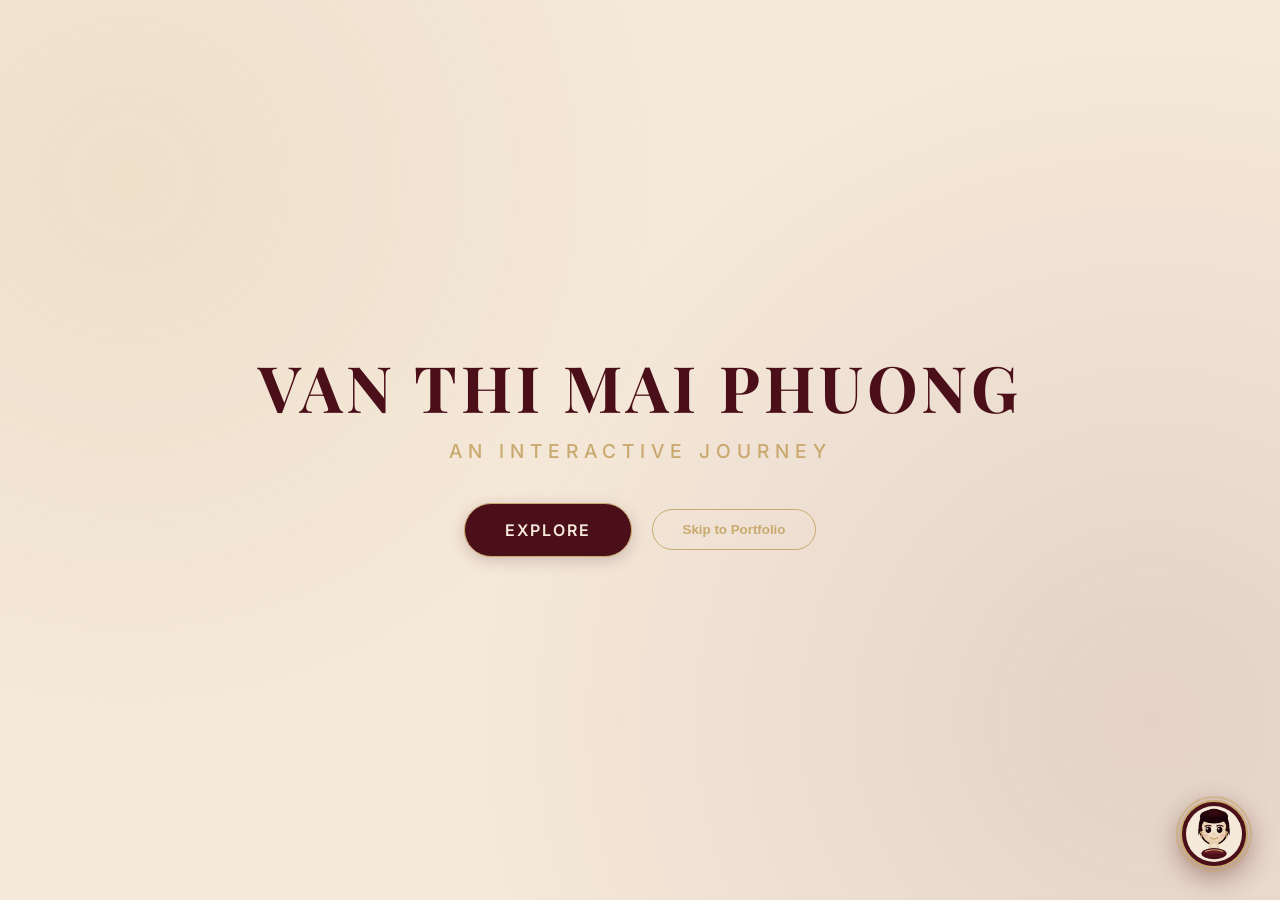
<file: index.html>
<!DOCTYPE html>
<html lang="en">
<head>
  <meta charset="UTF-8" />
  <meta name="viewport" content="width=device-width, initial-scale=1.0"/>
  <title>CODE? | Personal Portfolio Journey</title>
  
  <link rel="preconnect" href="https://fonts.googleapis.com">
  <link rel="preconnect" href="https://fonts.gstatic.com" crossorigin>
  <link href="https://fonts.googleapis.com/css2?family=Playfair+Display:ital,wght@0,400;0,600;1,400&family=Inter:wght@300;400;500;600&family=Montserrat:wght@300;400;600;800&display=swap" rel="stylesheet">
  
  <link rel="stylesheet" href="style_code.css" />
  <link rel="stylesheet" href="chatbot_sena.css" />
  <script src="https://cdnjs.cloudflare.com/ajax/libs/gsap/3.12.2/gsap.min.js"></script>
  <script src="main_code.js" defer></script>
  <script src="chatbot_sena.js" defer></script>
</head>
<body>

  <!-- Background Ambient -->
  <div class="ambient-bg"></div>

  <!-- Landing Screen -->
  <section id="landing-screen" class="screen active">
    <div class="content-center">
      <h1 class="brand-title">VAN THI MAI PHUONG</h1>
      <p class="brand-subtitle">An Interactive Journey</p>
      <div class="btn-group" style="display: flex; gap: 20px; justify-content: center; align-items: center;">
        <button id="btn-explore" class="btn-primary">Explore</button>
        <button id="btn-skip" class="btn-outline" style="border-color: var(--metallic-gold); color: var(--metallic-gold);">Skip to Portfolio</button>
      </div>
    </div>
  </section>

  <!-- Journey Screen: The Cards -->
  <section id="journey-screen" class="screen hidden">
    <div class="cards-container" id="cards-container">
      <!-- Cards will be generated here by JS -->
    </div>
  </section>

  <!-- Content Modal View (During Sequence) -->
  <section id="content-screen" class="screen hidden content-overlay">
    <button id="btn-back" class="btn-close">×</button>
    
    <div class="content-panel">
      <!-- C - Character -->
      <div id="sec-C" class="narrative-content hidden">
        <div class="outline-box">
          <h2 class="section-title"><span class="drop-cap">C</span>haracter</h2>
          <div class="char-layout">
            <div class="char-info">
              <div class="info-row">
                <strong>Name</strong>
                <span>Van Thi Mai Phuong (Sena)</span>
              </div>
              <div class="info-row">
                <strong>Education</strong>
                <span>NEU - Bachelor of Finance & Banking</span>
              </div>
              <div class="info-row align-top">
                <strong>Skill</strong>
                <div class="tags">
                  <span class="tag bg-burgundy">Data Analysis</span>
                  <span class="tag bg-burgundy">Problem-Solving</span>
                  <span class="tag bg-burgundy"> English (C1)</span>
                  <span class="tag bg-burgundy">Critical Thinking</span>
                </div>
              </div>
              <p class="char-desc">Beyond academic knowledge, I focus on developing practical perspectives on how businesses operate, how decisions are made, and how value is created. I am particularly interested in roles that combine analytical thinking with strategic insight, where I can continuously learn, adapt, and contribute to meaningful outcomes.</p>
            </div>
            <div class="char-photo">
              <img src="Photo Profile/profile.jpg" alt="Sena">
            </div>
          </div>
        </div>
      </div>

      <!-- O - Outlook -->
      <div id="sec-O" class="narrative-content hidden">
        <div class="outline-box">
          <h2 class="section-title"><span class="drop-cap">O</span>utlook</h2>
          <div class="text-content">
            <h3>How I think</h3>
            <p>I approach problems through a structured yet flexible mindset. I start by breaking down complex situations into clear components, then use data and logical reasoning to identify key drivers and insights. At the same time, I remain adaptable, adjusting my approach when facing uncertainty or incomplete information.</p>
            <p>I believe that good decisions are not only data-driven but also context-aware and action-oriented. Therefore, I prioritize clarity, practicality, and impact when analyzing problems and proposing solutions.</p>
            <div class="vision-box">
              <h4>My Vision</h4>
              <p>In the short term, I aim to develop strong foundations in data analysis, financial thinking, and case solving. In the long term, I aspire to work in consulting or strategy-related roles, where I can solve business problems at a deeper level and create sustainable value for organizations.</p>
            </div>
          </div>
        </div>
      </div>

      <!-- D - Decision -->
      <div id="sec-D" class="narrative-content hidden">
        <div class="outline-box">
          <h2 class="section-title"><span class="drop-cap">D</span>ecision</h2>
          <div class="experience-list">
            <h4>Leadership & Activities</h4>
            <div class="exp-item">
              <span class="exp-date">Oct 2025 – Current</span>
              <strong>Specialization Dept. | Young Economists Club</strong>
              <p>Lead Marketing & Strategy Development teams; drove execution that won Best Team in NEU’s Business Month.</p>
            </div>
            <div class="exp-item">
              <span class="exp-date">Apr 2024 – 2025</span>
              <strong>Founder | The Economics Mastery</strong>
              <p>Built a community of 100+ members, enabling knowledge sharing and networking for business cases.</p>
            </div>
          </div>
          <div class="text-content" style="margin-top: 40px;">
            <h3>Project Showcase<span class="showcase-ping"></span></h3>
            <p>Select a project to view the details.</p>
          </div>
          <!-- Project Selection Grid -->
          <div class="project-grid" id="project-selection">
            <div class="project-card" data-project="airbnb">
              <div class="project-card-visual"><img class="project-card-cover" src="assets/thumbs/airbnb-cover.jpg" alt="Airbnb Market Development — cover slide"></div>
              <div class="project-card-footer">
                <div class="project-card-text">
                  <h4>AIRBNB</h4>
                  <p>Market Development</p>
                </div>
                <button type="button" class="project-card-arrow" aria-label="Open Airbnb project">&#8599;</button>
              </div>
            </div>
            <div class="project-card" data-project="siamdairy">
              <div class="project-card-visual"><img class="project-card-cover" src="assets/thumbs/siamdairy-cover.jpg" alt="SiamDairy Thailand — cover slide"></div>
              <div class="project-card-footer">
                <div class="project-card-text">
                  <h4>SIAMDAIRY</h4>
                  <p>Thailand Case Study</p>
                </div>
                <button type="button" class="project-card-arrow" aria-label="Open SiamDairy project">&#8599;</button>
              </div>
            </div>
            <div class="project-card" data-project="mwg">
              <span class="project-card-badge">NEW</span>
              <div class="project-card-visual"><img class="project-card-cover" src="assets/thumbs/mwg-cover.jpg" alt="[MWG] Financial Analysis — cover slide"></div>
              <div class="project-card-footer">
                <div class="project-card-text">
                  <h4>[MWG]</h4>
                  <p>Financial Analysis</p>
                </div>
                <button type="button" class="project-card-arrow" aria-label="Open MWG project">&#8599;</button>
              </div>
            </div>
          </div>
          <div id="project-detail-container"></div>
        </div>
      </div>

      <!-- E - Evaluation -->
      <div id="sec-E" class="narrative-content hidden">
        <div class="outline-box">
          <h2 class="section-title"><span class="drop-cap">E</span>valuation</h2>
          <div class="text-content">
            <h3>How I grow</h3>
            <p>I actively reflect on both my performance and how others perceive my work to continuously improve. I am often recognized as a proactive and responsible team member who takes initiative in both execution and problem-solving.</p>
            <p>At the same time, I am aware that I am still developing depth in analytical thinking and decision-making under complex conditions. I continuously work on improving how I structure problems, prioritize key issues, and translate analysis into clearer, more impactful recommendations.</p>
            <p><strong>Through each project and experience, I aim not only to deliver results but also to refine my thinking process, making it more structured, adaptable, and outcome-oriented over time.</strong></p>
          </div>
        </div>
      </div>

      <!-- Q - Contact / End of Journey (Restored) -->
      <div id="sec-Q" class="narrative-content hidden">
        <div class="reward-message" id="reward-message">
          <h2 class="gold-text">Nay bạn vất vả rồi...</h2>
          <p style="font-size: 1.5rem; color: var(--dark-burgundy);">hãy thưởng cho mình một bữa ăn ngon nhé!</p>
        </div>
      </div>

    </div>
  </section>

  <!-- Final Portfolio View (Matches Screenshot Mockup) -->
  <section id="final-screen" class="hidden final-layout">
    <div class="final-container">
      
      <!-- Top floating cards -->
      <div class="final-cards-banner" id="final-cards-container">
        <!-- JS injects the 4 cards here (C O D E) -->
      </div>

      <!-- Character Block (C) -->
      <div id="final-sec-C" class="final-outline-box">
        <h2 class="final-section-title"><span class="drop-cap">C</span>haracter</h2>
        <div class="char-layout">
          <div class="char-info">
            <div class="info-row">
              <strong>Name</strong><span>Van Thi Mai Phuong (Sena)</span>
            </div>
            <div class="info-row">
              <strong>Education</strong><span>NEU - Bachelor of Finance & Banking</span>
            </div>
            <div class="info-row align-top">
              <strong>Skill</strong>
              <div class="tags">
                <span class="tag bg-burgundy">Data Analysis</span>
                <span class="tag bg-burgundy">Problem-Solving</span>
                <span class="tag bg-burgundy"> English (C1)</span>
                <span class="tag bg-burgundy">Critical Thinking</span>
              </div>
            </div>
            <p class="char-desc">Beyond academic knowledge, I focus on developing practical perspectives on how businesses operate, how decisions are made, and how value is created. I am particularly interested in roles that combine analytical thinking with strategic insight, where I can continuously learn, adapt, and contribute to meaningful outcomes.</p>
          </div>
          <div class="char-photo">
            <img src="Photo Profile/profile.jpg" alt="Sena">
          </div>
        </div>
      </div>

      <!-- Outlook Block (O) -->
      <div id="final-sec-O" class="final-outline-box">
        <h2 class="final-section-title"><span class="drop-cap">O</span>utlook</h2>
        <div class="text-content">
          <h3 class="red-heading" style="margin-top:0;">How I think</h3>
          <p>I approach problems through a structured yet flexible mindset. I start by breaking down complex situations into clear components, then use data and logical reasoning to identify key drivers and insights. At the same time, I remain adaptable, adjusting my approach when facing uncertainty or incomplete information.</p>
          <p>I believe that good decisions are not only data-driven but also context-aware and action-oriented. Therefore, I prioritize clarity, practicality, and impact when analyzing problems and proposing solutions.</p>
          <div class="vision-box">
            <h4>My Vision</h4>
            <p>In the short term, I aim to develop strong foundations in data analysis, financial thinking, and case solving. In the long term, I aspire to work in consulting or strategy-related roles, where I can solve business problems at a deeper level and create sustainable value for organizations.</p>
          </div>
        </div>
      </div>

      <!-- Decision Block (D) -->
      <div id="final-sec-D" class="final-outline-box">
        <h2 class="final-section-title"><span class="drop-cap">D</span>ecision</h2>
        
        <h3 class="red-heading">Experience</h3>
        <div class="experience-list">
          <div class="exp-item">
            <span class="exp-date">Oct 2025 – Current</span>
            <strong>Specialization Dept. | Young Economists Club</strong>
          </div>
          <div class="exp-item">
            <span class="exp-date">Apr 2024 – 2025</span>
            <strong>Founder | The Economics Mastery</strong>
          </div>
        </div>

        <h3 class="red-heading" style="margin-top: 30px;">Personal Project<span class="showcase-ping"></span></h3>
        <div class="project-grid" id="final-project-grid">
          <div class="project-card" data-project="airbnb">
            <div class="project-card-visual"><img class="project-card-cover" src="assets/thumbs/airbnb-cover.jpg" alt="Airbnb Market Development — cover slide"></div>
            <div class="project-card-footer">
              <div class="project-card-text">
                <h4>AIRBNB</h4>
                <p>Market Development</p>
              </div>
              <button type="button" class="project-card-arrow" aria-label="Open Airbnb project">&#8599;</button>
            </div>
          </div>
          <div class="project-card" data-project="siamdairy">
            <div class="project-card-visual"><img class="project-card-cover" src="assets/thumbs/siamdairy-cover.jpg" alt="SiamDairy Thailand — cover slide"></div>
            <div class="project-card-footer">
              <div class="project-card-text">
                <h4>SIAMDAIRY</h4>
                <p>Thailand Case Study</p>
              </div>
              <button type="button" class="project-card-arrow" aria-label="Open SiamDairy project">&#8599;</button>
            </div>
          </div>
          <div class="project-card" data-project="mwg">
            <span class="project-card-badge">NEW</span>
            <div class="project-card-visual"><img class="project-card-cover" src="assets/thumbs/mwg-cover.jpg" alt="[MWG] Financial Analysis — cover slide"></div>
            <div class="project-card-footer">
              <div class="project-card-text">
                <h4>[MWG]</h4>
                <p>Financial Analysis</p>
              </div>
              <button type="button" class="project-card-arrow" aria-label="Open MWG project">&#8599;</button>
            </div>
          </div>
        </div>

        <div id="final-project-detail-container" style="display:none; margin-top: 30px;"></div>
      </div>

      <!-- Evaluation Block (E) -->
      <div id="final-sec-E" class="final-outline-box">
        <h2 class="final-section-title"><span class="drop-cap">E</span>valuation</h2>
        <div class="text-content">
          <h3 class="red-heading" style="margin-top:0;">How I grow</h3>
          <p>I actively reflect on both my performance and how others perceive my work to continuously improve. I am often recognized as a proactive and responsible team member who takes initiative in both execution and problem-solving.</p>
          <p>At the same time, I am aware that I am still developing depth in analytical thinking and decision-making under complex conditions. I continuously work on improving how I structure problems, prioritize key issues, and translate analysis into clearer, more impactful recommendations.</p>
          <p><strong>Through each project and experience, I aim not only to deliver results but also to refine my thinking process, making it more structured, adaptable, and outcome-oriented over time.</strong></p>
        </div>
      </div>
    
    <!-- Footer -->
    <footer class="final-footer">
      <div class="footer-row">
        <a href="mailto:vanmaiphuong1311@gmail.com" class="footer-link">vanmaiphuong1311@gmail.com</a>
        <span class="footer-link">(+84) 815 787 584</span>
        <a href="https://www.linkedin.com/in/mai-phuong-van-thi-381176279/" class="footer-link" target="_blank">LinkedIn</a>
      </div>
    </footer>
  </section>
</body>
</html>
</file>
<file: style_code.css>
/* style_code.css */
:root {
  /* Color Palette */
  --bg-cream: #F5E9DA;
  --dark-burgundy: #4B0F1A;
  --burgundy-light: #6A1A27;
  --metallic-gold: #C9A96E;
  --gold-glow: rgba(201, 169, 110, 0.4);
  --text-dark: #2C2C2C;
  --text-light: #F5E9DA;
  --white: #ffffff;
  --gray-light: #e0e0e0;
  
  /* Fonts */
  --font-serif: 'Playfair Display', serif;
  --font-sans: 'Inter', sans-serif;
}

* {
  box-sizing: border-box;
  margin: 0;
  padding: 0;
}

body {
  font-family: var(--font-sans);
  background-color: var(--bg-cream);
  color: var(--text-dark);
  overflow-x: hidden;
  min-height: 100vh;
}

/* Ambient Background */
.ambient-bg {
  position: fixed;
  top: 0;
  left: 0;
  width: 100vw;
  height: 100vh;
  background: radial-gradient(circle at 10% 20%, rgba(201, 169, 110, 0.15) 0%, transparent 40%),
              radial-gradient(circle at 90% 80%, rgba(75, 15, 26, 0.1) 0%, transparent 50%);
  z-index: -1;
  pointer-events: none;
}

/* Typography */
h1, h2, h3, h4 {
  font-family: var(--font-serif);
}

/* Base Screens */
.screen {
  position: fixed;
  top: 0;
  left: 0;
  width: 100vw;
  height: 100vh;
  display: flex;
  justify-content: center;
  align-items: center;
  z-index: 10;
  opacity: 0;
  pointer-events: none;
}
.screen.active {
  opacity: 1;
  pointer-events: all;
  z-index: 20;
}
.hidden {
  display: none !important;
}

/* Landing Screen */
#landing-screen {
  flex-direction: column;
}
.content-center {
  text-align: center;
}
.brand-title {
  font-size: 4rem;
  color: var(--dark-burgundy);
  letter-spacing: 4px;
  margin-bottom: 10px;
}
.brand-subtitle {
  font-size: 1.2rem;
  color: var(--metallic-gold);
  letter-spacing: 6px;
  text-transform: uppercase;
  margin-bottom: 40px;
  font-weight: 500;
}

/* Buttons */
.btn-primary {
  background-color: var(--dark-burgundy);
  color: var(--text-light);
  font-family: var(--font-sans);
  font-size: 1rem;
  font-weight: 600;
  padding: 16px 40px;
  border: 1px solid var(--metallic-gold);
  border-radius: 40px;
  cursor: pointer;
  letter-spacing: 2px;
  text-transform: uppercase;
  transition: all 0.3s ease;
  box-shadow: 0 4px 15px rgba(75, 15, 26, 0.2);
}
.btn-primary:hover {
  background-color: var(--burgundy-light);
  box-shadow: 0 6px 20px var(--gold-glow);
  transform: translateY(-2px);
}
.btn-outline {
  display: inline-block;
  background: transparent;
  color: var(--dark-burgundy);
  border: 1px solid var(--dark-burgundy);
  padding: 12px 30px;
  border-radius: 30px;
  text-decoration: none;
  font-weight: 600;
  transition: 0.3s;
}
.btn-outline:hover {
  background: var(--dark-burgundy);
  color: var(--text-light);
}

/* Journey Cards */
.cards-container {
  display: flex;
  gap: 30px;
  perspective: 1500px;
}
.story-card {
  width: 160px;
  height: 240px;
  background-color: var(--dark-burgundy);
  border: 2px solid var(--metallic-gold);
  border-radius: 12px;
  cursor: pointer;
  position: relative;
  box-shadow: 0 10px 30px rgba(0,0,0,0.15);
  display: flex;
  justify-content: center;
  align-items: center;
  transition: transform 0.3s ease, box-shadow 0.3s ease;
}
.story-card:hover {
  box-shadow: 0 15px 40px var(--gold-glow);
}
.card-content {
  font-family: var(--font-serif);
  font-size: 5rem;
  color: var(--metallic-gold);
  opacity: 0; /* Hidden initially */
  transition: opacity 0.3s;
}
.story-card.revealed {
  background-color: var(--bg-cream);
}
.story-card.revealed .card-content {
  opacity: 1;
}

/* Content Overlay & Glass Panel */
.content-overlay {
  background: var(--bg-cream);
}
.content-overlay.active {
  z-index: 30;
}
.glass-panel {
  background: rgba(255, 255, 255, 0.6);
  border: 1px solid rgba(255, 255, 255, 0.8);
  border-radius: 20px;
  padding: 50px;
  box-shadow: 0 20px 40px rgba(0,0,0,0.05);
  position: relative;
}
.content-panel {
  width: 90%;
  max-width: 900px;
  max-height: 85vh;
  overflow-y: auto;
}
.content-panel::-webkit-scrollbar { width: 6px; }
.content-panel::-webkit-scrollbar-thumb { background: var(--metallic-gold); border-radius: 3px; }

.btn-close {
  position: fixed;
  top: 30px;
  right: 40px;
  background: var(--bg-cream);
  border: 2px solid var(--metallic-gold);
  width: 40px;
  height: 40px;
  border-radius: 50%;
  font-size: 1.5rem;
  color: var(--dark-burgundy);
  cursor: pointer;
  transition: transform 0.2s;
  z-index: 100;
  display: flex;
  align-items: center;
  justify-content: center;
}
.btn-close:hover { transform: scale(1.1); background: var(--dark-burgundy); color: var(--metallic-gold); }

/* --- ORIGINAL DESIGN STRUCTURE ADAPTATION --- */

.outline-box {
  background: var(--white);
  border: 1.5px solid var(--metallic-gold); 
  border-radius: 30px;
  padding: 40px;
  position: relative;
  box-shadow: 0 15px 40px rgba(75, 15, 26, 0.05);
  margin-top: 40px;
}

.section-title {
  position: absolute; top: -35px; left: 40px;
  background: var(--bg-cream); padding: 0 15px;
  font-size: 2.5rem; letter-spacing: 1px;
  display: flex; align-items: baseline;
  color: var(--dark-burgundy);
  border-radius: 10px;
}
.drop-cap { font-size: 4rem; color: var(--metallic-gold); line-height: 1; margin-right: 2px; }

/* Character Layout */
.char-layout { display: flex; gap: 40px; margin-top: 20px; align-items: center; }
.char-info { flex: 1; }
.info-row { display: flex; align-items: center; margin-bottom: 15px; border-bottom: 1px dashed var(--gray-light); padding-bottom: 10px;}
.info-row.align-top { align-items: flex-start; border: none; }
.info-row strong { width: 120px; color: var(--dark-burgundy); font-weight: 800; font-family: var(--font-sans); }
.info-row span { color: var(--text-dark); font-weight: 600; font-family: var(--font-sans); }

.tags { display: flex; flex-wrap: wrap; gap: 8px; flex: 1;}
.tag { padding: 6px 14px; border-radius: 20px; font-size: 0.85rem; font-weight: 600; color: var(--white); }
.info-row .tag { color: var(--white); }
.bg-burgundy { background-color: var(--dark-burgundy); }

.char-desc { margin-top: 25px; font-size: 1.05rem; line-height: 1.8; color: #444; }

.char-photo { width: 300px; height: 350px; flex-shrink: 0; overflow: hidden; border-radius: 20px; border: 2px solid var(--metallic-gold);}
.char-photo img { width: 100%; height: 100%; object-fit: cover; }

/* Text Content & Vision Box */
.text-content { margin-top: 20px; font-family: var(--font-sans); line-height: 1.7; color: #444;}
.text-content h3 { font-size: 1.5rem; margin-bottom: 15px; color: var(--dark-burgundy); font-family: var(--font-serif); }
.text-content p { margin-bottom: 15px; }

.vision-box { background: rgba(201, 169, 110, 0.15); padding: 20px; border-radius: 12px; border-left: 4px solid var(--metallic-gold); margin-top: 20px;}
.vision-box h4 { margin-bottom: 10px; color: var(--dark-burgundy); font-family: var(--font-serif);}

/* Experience List */
.experience-list { margin-bottom: 30px; }
.experience-list h4 { margin-bottom: 20px; font-size: 1.3rem; color: var(--dark-burgundy); }
.exp-item { margin-bottom: 20px; padding-left: 15px; border-left: 2px solid var(--metallic-gold); }
.exp-date { display: block; font-size: 0.85rem; color: var(--metallic-gold); font-weight: 600; margin-bottom: 5px; }
.exp-item strong { display: block; font-size: 1.05rem; color: var(--text-dark); margin-bottom: 5px; }
.exp-item p { margin: 0; font-size: 0.95rem; line-height: 1.6; }

/* Project Showcase — attention cue next to the heading */
.showcase-ping {
  display: inline-block;
  width: 9px; height: 9px;
  border-radius: 50%;
  background: var(--metallic-gold);
  margin-left: 10px;
  position: relative;
  top: -2px;
  animation: pingPulse 1.8s ease-out infinite;
}
@keyframes pingPulse {
  0%   { box-shadow: 0 0 0 0 rgba(201, 169, 110, 0.55); }
  70%  { box-shadow: 0 0 0 10px rgba(201, 169, 110, 0); }
  100% { box-shadow: 0 0 0 0 rgba(201, 169, 110, 0); }
}

/* Project Cards — layout inspired by the "curved shadow" reference:
   stacked visual block + bold label + circular arrow, with a staggered
   reveal and hover lift to pull the eye toward the showcase. */
.project-grid {
  display: grid;
  grid-template-columns: repeat(auto-fit, minmax(170px, 1fr));
  gap: 18px;
  margin-top: 20px;
}
.project-grid .project-card {
  opacity: 0;
  transform: translateY(24px) scale(0.96);
}
.project-grid.in-view .project-card {
  animation: cardRise 0.6s cubic-bezier(.22,1,.36,1) forwards;
}
.project-grid.in-view .project-card:nth-child(1) { animation-delay: 0.05s; }
.project-grid.in-view .project-card:nth-child(2) { animation-delay: 0.18s; }
.project-grid.in-view .project-card:nth-child(3) { animation-delay: 0.31s; }
@keyframes cardRise {
  to { opacity: 1; transform: translateY(0) scale(1); }
}

.project-card {
  position: relative;
  background: var(--bg-cream);
  border: 1.5px solid var(--metallic-gold);
  border-radius: 20px;
  padding: 16px;
  cursor: pointer;
  overflow: hidden;
  transition: transform 0.35s ease, box-shadow 0.35s ease, border-color 0.35s ease;
  box-shadow: 0 8px 20px rgba(75, 15, 26, 0.06);
}
.project-card::after {
  content: "";
  position: absolute;
  top: 0; left: -75%;
  width: 45%; height: 100%;
  background: linear-gradient(120deg, transparent, rgba(255,255,255,0.55), transparent);
  transform: skewX(-20deg);
  transition: left 0.6s ease;
  pointer-events: none;
}
.project-card:hover::after { left: 130%; }
.project-card:hover,
.project-card.active {
  transform: translateY(-8px);
  box-shadow: 0 18px 35px var(--gold-glow);
  border-color: var(--dark-burgundy);
}

.project-card-badge {
  position: absolute;
  top: 12px; right: 12px;
  background: var(--dark-burgundy);
  color: var(--metallic-gold);
  font-size: 0.62rem;
  font-weight: 800;
  letter-spacing: 1.2px;
  padding: 4px 10px;
  border-radius: 20px;
  text-transform: uppercase;
  z-index: 2;
  animation: badgePulse 2s ease-in-out infinite;
}
@keyframes badgePulse {
  0%, 100% { box-shadow: 0 0 0 0 rgba(201, 169, 110, 0.45); }
  50%      { box-shadow: 0 0 0 7px rgba(201, 169, 110, 0); }
}

/* "Curved shadow" style visual block — offset duplicate layer behind it */
.project-card-visual {
  position: relative;
  height: 150px;
  border-radius: 14px;
  background: var(--dark-burgundy);
  display: flex;
  align-items: center;
  justify-content: center;
  margin-bottom: 16px;
  overflow: hidden;
  box-shadow: 9px 9px 0 -3px rgba(75, 15, 26, 0.18);
  transition: box-shadow 0.35s ease, transform 0.35s ease;
}
.project-card:hover .project-card-visual {
  box-shadow: 12px 12px 0 -3px var(--gold-glow);
  transform: translate(-3px, -3px);
}
.project-card-visual::before {
  content: "";
  position: absolute;
  inset: 0;
  border-radius: 14px;
  background: linear-gradient(135deg, rgba(201, 169, 110, 0.35), transparent 65%);
  z-index: 1;
  pointer-events: none;
}

/* Real PDF cover slide / logo image */
.project-card-cover {
  width: 100%;
  height: 100%;
  object-fit: cover;
  object-position: center;
  display: block;
  transition: transform 0.5s ease;
}
.project-card:hover .project-card-cover {
  transform: scale(1.06);
}


.project-card-footer {
  display: flex;
  align-items: flex-end;
  justify-content: space-between;
  gap: 10px;
}
.project-card-text h4 {
  font-family: var(--font-sans);
  font-size: 0.95rem;
  font-weight: 800;
  color: var(--dark-burgundy);
  line-height: 1.2;
  letter-spacing: 0.5px;
}
.project-card-text p {
  font-size: 0.78rem;
  color: #6a5d55;
  margin-top: 2px;
}
.project-card-arrow {
  flex-shrink: 0;
  width: 32px; height: 32px;
  border-radius: 50%;
  border: 1.5px solid var(--dark-burgundy);
  background: transparent;
  color: var(--dark-burgundy);
  font-size: 0.95rem;
  line-height: 1;
  display: flex;
  align-items: center;
  justify-content: center;
  cursor: pointer;
  transition: all 0.3s ease;
}
.project-card:hover .project-card-arrow,
.project-card.active .project-card-arrow {
  background: var(--dark-burgundy);
  color: var(--metallic-gold);
  transform: rotate(45deg);
}

/* Detail View Container */
#project-detail-container {
  margin-top: 30px;
  display: none;
}
.project-iframe { width: 100%; height: 500px; border: none; border-radius: 12px; background: #eee;}
.project-detail-desc {
  margin-top: 15px; font-size: 0.95rem; line-height: 1.6;
}

/* End Reward */
.reward-message {
  padding: 60px 20px;
  text-align: center;
}
.gold-text {
  color: var(--metallic-gold);
  font-size: 3rem;
  margin-bottom: 15px;
}

/* Final Screen Layout */
.final-layout {
  position: relative;
  display: none;
  min-height: 100vh;
  background-image: radial-gradient(circle at top left, rgba(201, 169, 110, 0.1) 0%, transparent 40%);
  padding-bottom: 0px;
  overflow-y: auto;
  overflow-x: hidden;
}
.final-container {
  max-width: 900px;
  margin: 0 auto;
  padding: 40px 20px;
}
.final-cards-banner {
  display: flex;
  justify-content: center;
  gap: 25px;
  margin-top: 80px;
  margin-bottom: 80px;
}
.final-card-mode {
  width: 120px !important;
  height: 180px !important;
  background-color: var(--bg-cream) !important;
  border: 1px solid var(--metallic-gold) !important;
  pointer-events: all;
  box-shadow: 0 10px 20px rgba(0,0,0,0.05) !important;
  transform: none !important;
  position: relative;
}
.final-card-mode .card-content {
  font-size: 5rem !important;
  color: var(--metallic-gold) !important;
  text-shadow: none !important;
  opacity: 1 !important;
}
.final-card-mode::before {
  content: attr(data-letter);
  position: absolute;
  top: -65px;
  left: 50%;
  transform: translateX(-50%);
  font-family: var(--font-sans);
  font-size: 8rem;
  font-weight: 800;
  color: rgba(201, 169, 110, 0.4);
  text-shadow: none;
  z-index: -1;
}

.final-outline-box {
  background: var(--white);
  border: 1.5px solid var(--metallic-gold);
  border-radius: 30px;
  padding: 50px 40px;
  position: relative;
  margin-bottom: 50px;
  box-shadow: 0 10px 30px rgba(75, 15, 26, 0.05);
}
.final-section-title {
  position: absolute;
  top: -30px;
  left: 40px;
  background: var(--bg-cream);
  padding: 0 15px;
  font-size: 2.5rem;
  color: var(--dark-burgundy);
  display: flex;
  align-items: baseline;
  border-radius: 10px;
}
.red-heading {
  color: var(--dark-burgundy);
  margin-bottom: 20px;
  font-family: var(--font-sans);
  font-weight: 800;
}
.contact-outline {
  display: flex;
  flex-direction: column;
  align-items: center;
}
.final-footer {
  background-color: var(--dark-burgundy);
  padding: 25px 20px;
}
.footer-row {
  max-width: 900px;
  margin: 0 auto;
  display: flex;
  justify-content: space-between;
  align-items: center;
  flex-wrap: wrap;
  gap: 15px;
}
.footer-link {
  color: var(--white);
  text-decoration: none;
  font-weight: 500;
}
.text-center { text-align: center; }

@media (max-width: 768px) {
  .char-layout { flex-direction: column; }
  .char-photo { width: 100%; height: auto; }
  .section-title, .final-section-title { font-size: 1.8rem; top: -25px; left: 20px; }
  .drop-cap { font-size: 2.8rem; }
  .info-row { flex-direction: column; align-items: flex-start; }
  .info-row strong { margin-bottom: 5px; }

  .footer-row { flex-direction: column; text-align: center; }
  .final-cards-banner { flex-wrap: wrap; }
}
</file>
<file: chatbot_sena.css>
/* chatbot_sena.css */
/* Add alongside your existing style_code.css — does NOT override any existing styles */

/* ── Widget Container ────────────────────────────────────────────── */
#sena-chat-widget {
  position: fixed;
  bottom: 32px;
  right: 32px;
  z-index: 9999;
  font-family: 'Inter', sans-serif;
}

/* ── Floating Action Button ──────────────────────────────────────── */
#sena-fab {
  position: relative;
  width: 68px;
  height: 68px;
  border-radius: 50%;
  background: #4B0F1A;
  border: 2px solid #C9A96E;
  cursor: pointer;
  box-shadow: 0 8px 28px rgba(75,15,26,0.45);
  padding: 0;
  overflow: visible;
  transition: transform 0.25s ease, box-shadow 0.25s ease;
  display: flex;
  align-items: center;
  justify-content: center;
}
#sena-fab:hover {
  transform: translateY(-4px) scale(1.06);
  box-shadow: 0 14px 36px rgba(201,169,110,0.5);
}
.sena-fab-avatar {
  width: 56px;
  height: 56px;
  border-radius: 50%;
  overflow: hidden;
  background: #F5E9DA;
  display: flex;
  align-items: center;
  justify-content: center;
}
.sena-fab-avatar svg { width: 56px; height: 56px; }

/* Pulse ring */
.sena-pulse-ring {
  position: absolute;
  inset: -6px;
  border-radius: 50%;
  border: 2px solid rgba(201,169,110,0.6);
  animation: sena-pulse 2.4s ease-out infinite;
  pointer-events: none;
}
@keyframes sena-pulse {
  0%   { transform: scale(1);   opacity: 0.8; }
  70%  { transform: scale(1.35);opacity: 0; }
  100% { transform: scale(1.35);opacity: 0; }
}

/* ── Chat Window ─────────────────────────────────────────────────── */
#sena-chat-window {
  position: absolute;
  bottom: 82px;
  right: 0;
  width: 360px;
  max-height: 540px;
  border-radius: 24px;
  background: #F5E9DA;
  border: 1.5px solid #C9A96E;
  box-shadow: 0 24px 60px rgba(75,15,26,0.22), 0 4px 12px rgba(0,0,0,0.1);
  display: flex;
  flex-direction: column;
  overflow: hidden;
  transform-origin: bottom right;
  transition: opacity 0.25s ease, transform 0.25s ease;
  opacity: 1;
  transform: scale(1);
}
#sena-chat-window.sena-chat-hidden {
  opacity: 0;
  transform: scale(0.85);
  pointer-events: none;
}

/* ── Header ──────────────────────────────────────────────────────── */
.sena-chat-header {
  background: #4B0F1A;
  padding: 14px 18px;
  display: flex;
  align-items: center;
  justify-content: space-between;
  border-bottom: 1px solid rgba(201,169,110,0.3);
}
.sena-header-left {
  display: flex;
  align-items: center;
  gap: 12px;
}
.sena-header-avatar {
  width: 42px;
  height: 42px;
  border-radius: 50%;
  overflow: hidden;
  background: #F5E9DA;
  border: 1.5px solid #C9A96E;
  flex-shrink: 0;
  display: flex;
  align-items: center;
  justify-content: center;
}
.sena-header-avatar svg { width: 42px; height: 42px; }
.sena-header-name {
  font-family: 'Playfair Display', serif;
  color: #C9A96E;
  font-size: 1.05rem;
  font-weight: 600;
  letter-spacing: 1px;
}
.sena-header-status {
  color: rgba(245,233,218,0.7);
  font-size: 0.72rem;
  display: flex;
  align-items: center;
  gap: 5px;
  margin-top: 2px;
}
.sena-dot {
  width: 7px;
  height: 7px;
  background: #7ecb7e;
  border-radius: 50%;
  display: inline-block;
  box-shadow: 0 0 6px #7ecb7e;
}
.sena-close-btn {
  background: none;
  border: none;
  color: rgba(245,233,218,0.7);
  font-size: 1.5rem;
  cursor: pointer;
  line-height: 1;
  padding: 2px 6px;
  border-radius: 6px;
  transition: color 0.2s, background 0.2s;
}
.sena-close-btn:hover { color: #C9A96E; background: rgba(201,169,110,0.12); }

/* ── Chat Body ───────────────────────────────────────────────────── */
.sena-chat-body {
  flex: 1;
  overflow-y: auto;
  padding: 18px 14px;
  display: flex;
  flex-direction: column;
  gap: 14px;
  scroll-behavior: smooth;
  background:
    radial-gradient(circle at 10% 10%, rgba(201,169,110,0.08) 0%, transparent 40%),
    #F5E9DA;
}
.sena-chat-body::-webkit-scrollbar { width: 4px; }
.sena-chat-body::-webkit-scrollbar-thumb { background: #C9A96E; border-radius: 4px; }

/* ── Messages ────────────────────────────────────────────────────── */
.sena-msg {
  display: flex;
  align-items: flex-end;
  gap: 8px;
  animation: sena-fadeup 0.3s ease both;
}
@keyframes sena-fadeup {
  from { opacity: 0; transform: translateY(10px); }
  to   { opacity: 1; transform: translateY(0); }
}
.sena-msg-bot { flex-direction: row; }
.sena-msg-user { flex-direction: row-reverse; }

.sena-msg-avatar {
  width: 32px;
  height: 32px;
  border-radius: 50%;
  overflow: hidden;
  background: #F5E9DA;
  border: 1.5px solid #C9A96E;
  flex-shrink: 0;
  display: flex;
  align-items: center;
  justify-content: center;
}
.sena-msg-avatar svg { width: 32px; height: 32px; }

.sena-msg-bubble {
  max-width: 75%;
  padding: 11px 15px;
  border-radius: 18px;
  font-size: 0.9rem;
  line-height: 1.6;
  white-space: pre-wrap;
}
.sena-msg-bot .sena-msg-bubble {
  background: #ffffff;
  color: #2C2C2C;
  border-radius: 4px 18px 18px 18px;
  border: 1px solid rgba(201,169,110,0.3);
  box-shadow: 0 2px 8px rgba(75,15,26,0.06);
}
.sena-msg-user .sena-msg-bubble {
  background: #4B0F1A;
  color: #F5E9DA;
  border-radius: 18px 18px 4px 18px;
  box-shadow: 0 2px 8px rgba(75,15,26,0.18);
}

/* Typing indicator */
.sena-typing {
  display: flex;
  gap: 5px;
  align-items: center;
  height: 16px;
}
.sena-typing span {
  width: 7px;
  height: 7px;
  background: #C9A96E;
  border-radius: 50%;
  animation: sena-bounce 1.2s infinite;
}
.sena-typing span:nth-child(2) { animation-delay: 0.2s; }
.sena-typing span:nth-child(3) { animation-delay: 0.4s; }
@keyframes sena-bounce {
  0%, 80%, 100% { transform: scale(0.7); opacity: 0.5; }
  40%            { transform: scale(1.1); opacity: 1; }
}

/* ── Footer / Input ──────────────────────────────────────────────── */
.sena-chat-footer {
  display: flex;
  align-items: center;
  gap: 10px;
  padding: 12px 14px;
  background: #ffffff;
  border-top: 1px solid rgba(201,169,110,0.3);
}
#sena-input {
  flex: 1;
  background: #F5E9DA;
  border: 1px solid rgba(201,169,110,0.5);
  border-radius: 30px;
  padding: 10px 16px;
  font-family: 'Inter', sans-serif;
  font-size: 0.88rem;
  color: #2C2C2C;
  outline: none;
  transition: border-color 0.2s, box-shadow 0.2s;
}
#sena-input:focus {
  border-color: #C9A96E;
  box-shadow: 0 0 0 3px rgba(201,169,110,0.18);
}
#sena-input::placeholder { color: #b0937a; }

#sena-send-btn {
  width: 40px;
  height: 40px;
  border-radius: 50%;
  background: #4B0F1A;
  border: 1px solid #C9A96E;
  color: #C9A96E;
  cursor: pointer;
  display: flex;
  align-items: center;
  justify-content: center;
  flex-shrink: 0;
  transition: background 0.2s, transform 0.2s;
}
#sena-send-btn:hover {
  background: #6A1A27;
  transform: scale(1.08);
}

/* ── Mobile Responsive ───────────────────────────────────────────── */
@media (max-width: 480px) {
  #sena-chat-widget { bottom: 16px; right: 16px; }
  #sena-chat-window { width: calc(100vw - 32px); right: 0; }
}
</file>
